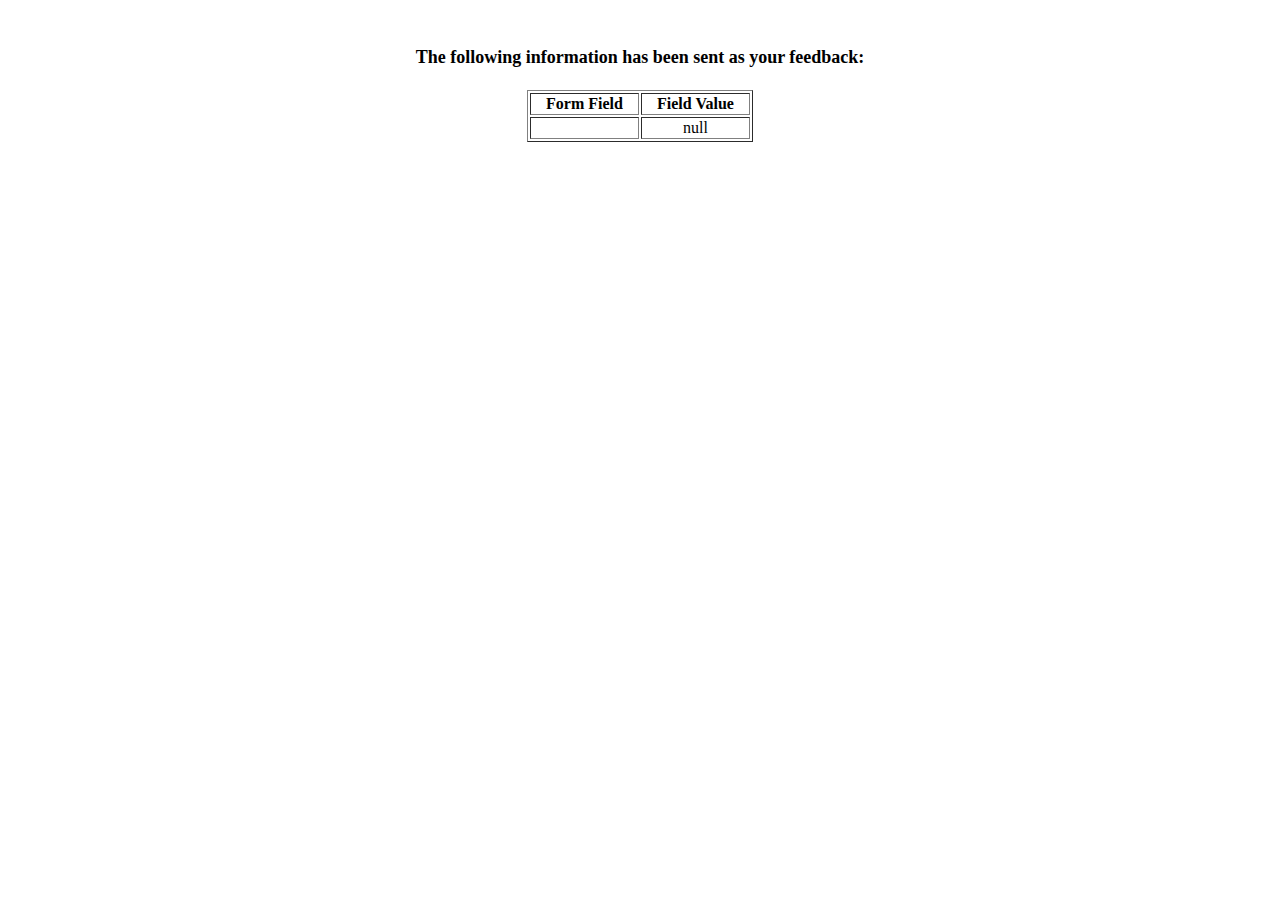
<file: show_data.html>
<html>
<head>
<title>Feedback Sent</title>
</head>
<body>
<p align=center>&nbsp;</p>
<h1 align=center><font size="+1">The following information has been sent as your
  feedback:</font></h1>

<table border="1" align=center width="226">
  <tr>
    <th align="center">Form Field</th>
    <th align="center">Field Value</th>
  </tr>

<script language="javascript">
var args = location.search.substr(1).split('&');
for (var i = 0; i < args.length; ++i) {
  var parts = args[i].split('=');
  if (parts != null) {
    var field = parts[0];
    var value = parts[1];
    if (value == null) {
      value = "null"
    }
    else {
      value = '"' + unescape(value.replace(/\+/g, ' ')) + '"';
    }

    document.writeln('<tr><td align="center">' + field + '</td>');
    document.writeln('<td align="center">' + value + '</td></tr>');
  }
}
</script>

<noscript>
<tr><td>
<p>You need to turn on Javascript in your browser.</p>

<p>In Microsoft Internet Explorer 4 or greater:</p>
<ul>
<li>From the "Tools" menu (in IE 4, it's the "View" menu), select "Internet Options".</li>
<li>Click on the "Security" tab.</li>
<li>Click on the "Custom Level" button. (In IE 4, select "Custom"
and then click on "Settings...".)</li>
<li>Under "Active scripting" make sure "Enable" is selected.</li>
</ul>

<p>In Netscape version 4 or greater:</p>
<ul>
<li>From the <b>Edit</b> menu, select <b>Preferences</b>.</li>
<li>In the <b>Category</b> list on the left, click on the word "Advanced".</li>
<li>In the panel on the right, make sure "Enable JavaScript" is checked.</li>
<li>Click the <b>OK</b> button.</li>
</ul>

</td></tr>
</noscript>

</table>
</body>
</html>
</file>
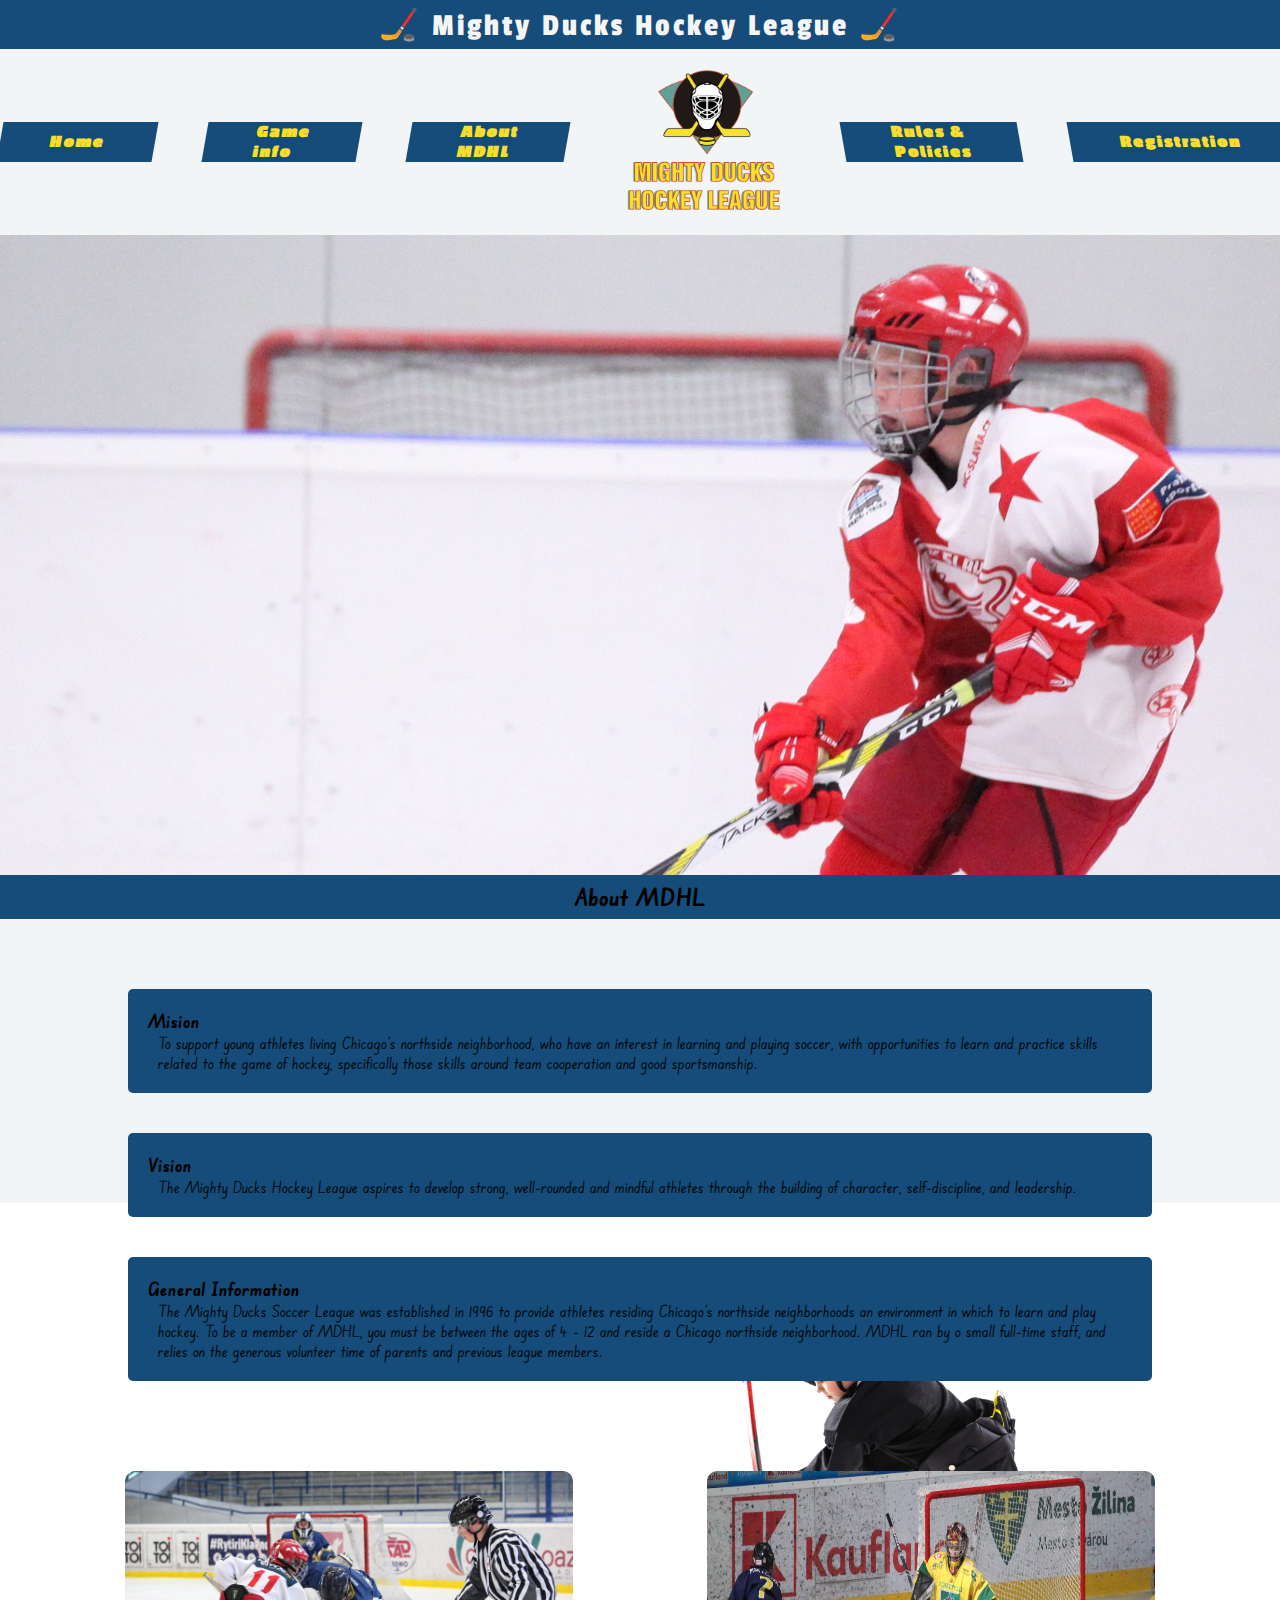
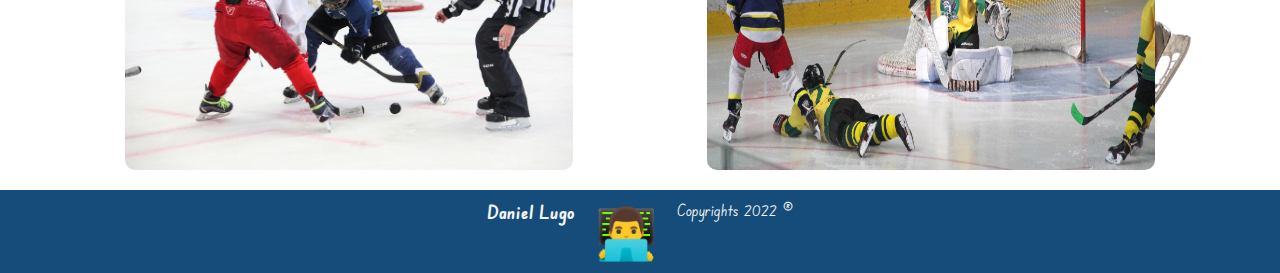
<file: pages/about.html>
<!DOCTYPE html>
<html lang="en">
<head>
    <!-- Favicon -->
    <link rel="shortcut icon" href="../assets/img/favicon.ico" type="image/x-icon">
    <meta charset="UTF-8">
    <meta http-equiv="X-UA-Compatible" content="IE=edge">
    <meta name="viewport" content="width=device-width, initial-scale=1.0">
    <!-- Fonts -->
    <link rel="preconnect" href="https://fonts.googleapis.com">
    <link rel="preconnect" href="https://fonts.gstatic.com" crossorigin>
    <link href="https://fonts.googleapis.com/css2?family=Edu+SA+Beginner:wght@400;700&display=swap" rel="stylesheet">
    <!-- Fonts titles -->
    <link rel="preconnect" href="https://fonts.googleapis.com">
    <link rel="preconnect" href="https://fonts.gstatic.com" crossorigin>
    <link href="https://fonts.googleapis.com/css2?family=Passion+One:wght@400;900&display=swap" rel="stylesheet">
    <!-- Styles -->
    <link rel="stylesheet" href="../styles/mdhl.css">
    <title>About MDHL</title>
</head>
<body>
    <header>
        <h1>🏒 Mighty Ducks Hockey League 🏒</h1>
        <nav class="container-header">
            <div class="nav-list">
                <div class="parallelogram-right">
                    <a class="nav-item" href="../index.html">Home</a>
                </div>
                <div class="parallelogram-right">
                    <a class="nav-item" href="./game_info.html">Game info</a>
                </div>
                <div class="parallelogram-right">
                    <a class="nav-item" href="#">About MDHL</a>
                </div>
            </div>
            <a href="../index.html"><img src="../assets/img/logoMightyducks-01.png" alt="logo" class="img-logo"></a>
            <div class="nav-list">
                <div class="parallelogram-left">
                    <a class="nav-item" href="./rules.html">Rules & Policies</a>
                </div>
                <div class="parallelogram-left">
                    <a class="nav-item" href="./registration.html">Registration</a>
                </div>
                <div class="parallelogram-left">
                    <a class="nav-item" href="./contact.html">Contact</a>
                </div>
            </div>
        </nav>
    </header>
    <main class="container-main-about">
        <div class="container-img-2"></div>
        <div class="container-title">
            <h2>About MDHL</h2>
        </div>
        <div class="container-about">
            <article class="article">
                <h3>Mision</h3>
                <p class="p-about">To support young athletes living Chicago's northside neighborhood, who have an
                    interest in
                    learning and playing soccer, with opportunities to learn and practice skills related to the game of
                    hockey, specifically those skills around team cooperation and good sportsmanship.</p>
            </article>
            <article class="article">
                <h3>Vision</h3>
                <p class="p-about">The Mighty Ducks Hockey League aspires to develop strong, well-rounded and mindful
                    athletes
                    through the building of character, self-discipline, and leadership.</p>
            </article>
            <article class="article">
                <h3>General Information</h3>
                <p class="p-about">The Mighty Ducks Soccer League was established in 1996 to provide athletes residing
                    Chicago's northside neighborhoods an environment in which to learn and play hockey. To be a
                    member of MDHL, you must be between the ages of 4 - 12 and reside a Chicago northside
                    neighborhood. MDHL ran by o small full-time staff, and relies on the generous volunteer time of
                    parents and previous league members.</p>
            </article>
        </div>
        <div class="container-img-about">
            <img class="img-about" src="../assets/img/design1_image1.jpg" alt="about img 1">
            <img class="img-about" src="../assets/img/design1_image2.jpg" alt="about img 2">
        </div>
    </main>
    <footer>
        <div>
            <h3><strong>Daniel Lugo</strong></h3>
            <p class="pc-img" >👨‍💻</p>
            <p>Copyrights 2022 &reg;</p>
        </div>
    </footer>
</body>
</html>
</file>
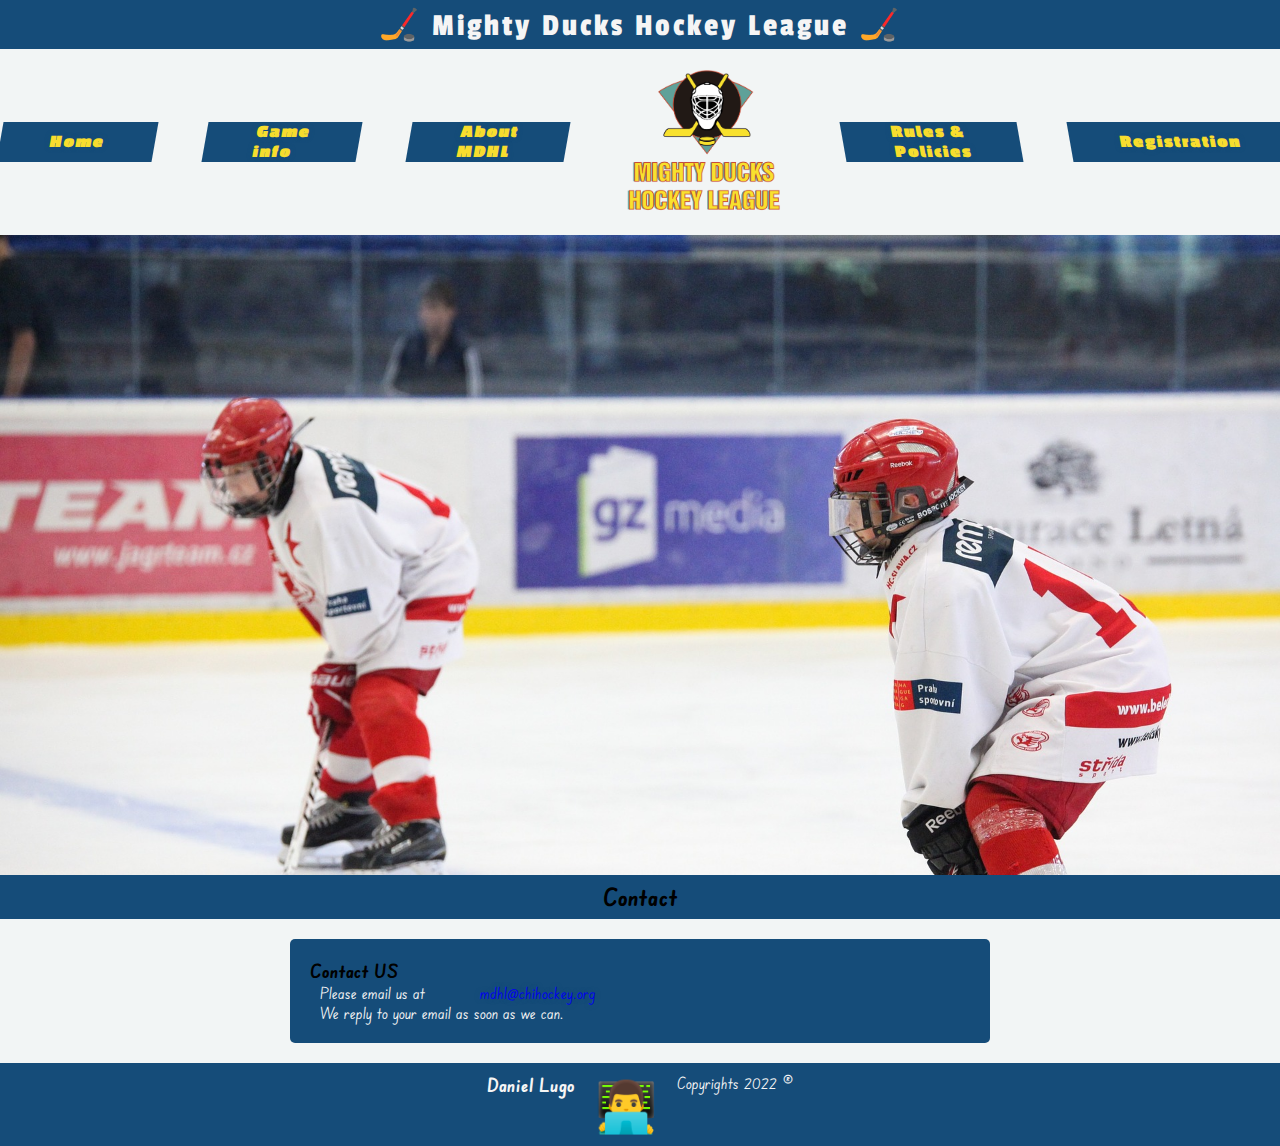
<file: pages/contact.html>
<!DOCTYPE html>
<html lang="en">
<head>
    <!-- Favicon -->
    <link rel="shortcut icon" href="../assets/img/favicon.ico" type="image/x-icon">
    <meta charset="UTF-8">
    <meta http-equiv="X-UA-Compatible" content="IE=edge">
    <meta name="viewport" content="width=device-width, initial-scale=1.0">
    <!-- Fonts -->
    <link rel="preconnect" href="https://fonts.googleapis.com">
    <link rel="preconnect" href="https://fonts.gstatic.com" crossorigin>
    <link href="https://fonts.googleapis.com/css2?family=Edu+SA+Beginner:wght@400;700&display=swap" rel="stylesheet">
    <!-- Fonts titles -->
    <link rel="preconnect" href="https://fonts.googleapis.com">
    <link rel="preconnect" href="https://fonts.gstatic.com" crossorigin>
    <link href="https://fonts.googleapis.com/css2?family=Passion+One:wght@400;900&display=swap" rel="stylesheet">
    <!-- Styles -->
    <link rel="stylesheet" href="../styles/mdhl.css">
    <title>Contact</title>
</head>
<body>
    <header>
        <h1>🏒 Mighty Ducks Hockey League 🏒</h1>
        <nav class="container-header">
            <div class="nav-list">
                <div class="parallelogram-right">
                    <a class="nav-item" href="../index.html">Home</a>
                </div>
                <div class="parallelogram-right">
                    <a class="nav-item" href="./game_info.html">Game info</a>
                </div>
                <div class="parallelogram-right">
                    <a class="nav-item" href="./about.html">About MDHL</a>
                </div>
            </div>
            <a href="../index.html"><img src="../assets/img/logoMightyducks-01.png" alt="logo" class="img-logo"></a>
            <div class="nav-list">
                <div class="parallelogram-left">
                    <a class="nav-item" href="./rules.html">Rules & Policies</a>
                </div>
                <div class="parallelogram-left">
                    <a class="nav-item" href="./registration.html">Registration</a>
                </div>
                <div class="parallelogram-left">
                    <a class="nav-item" href="#">Contact</a>
                </div>
            </div>
        </nav>
    </header>
    <main class="container-contact">
        <div class="container-img-3"></div>
        <div class="container-title">
            <h2>Contact</h2>
        </div>
        <div class="container-contact-info">
            <article class="article contact-area">
                <h3>Contact US</h3>
                <p>Please email us at <a href="mailto:mdhl@chihockey.org">mdhl@chihockey.org</a></p>
                <p>We reply to your email as soon as we can.</p>
            </article>
        </div>
    </main>
    <footer>
        <div>
            <h3><strong>Daniel Lugo</strong></h3>
            <p class="pc-img" >👨‍💻</p>
            <p>Copyrights 2022 &reg;</p>
        </div>
    </footer>
</body>
</html>
</file>
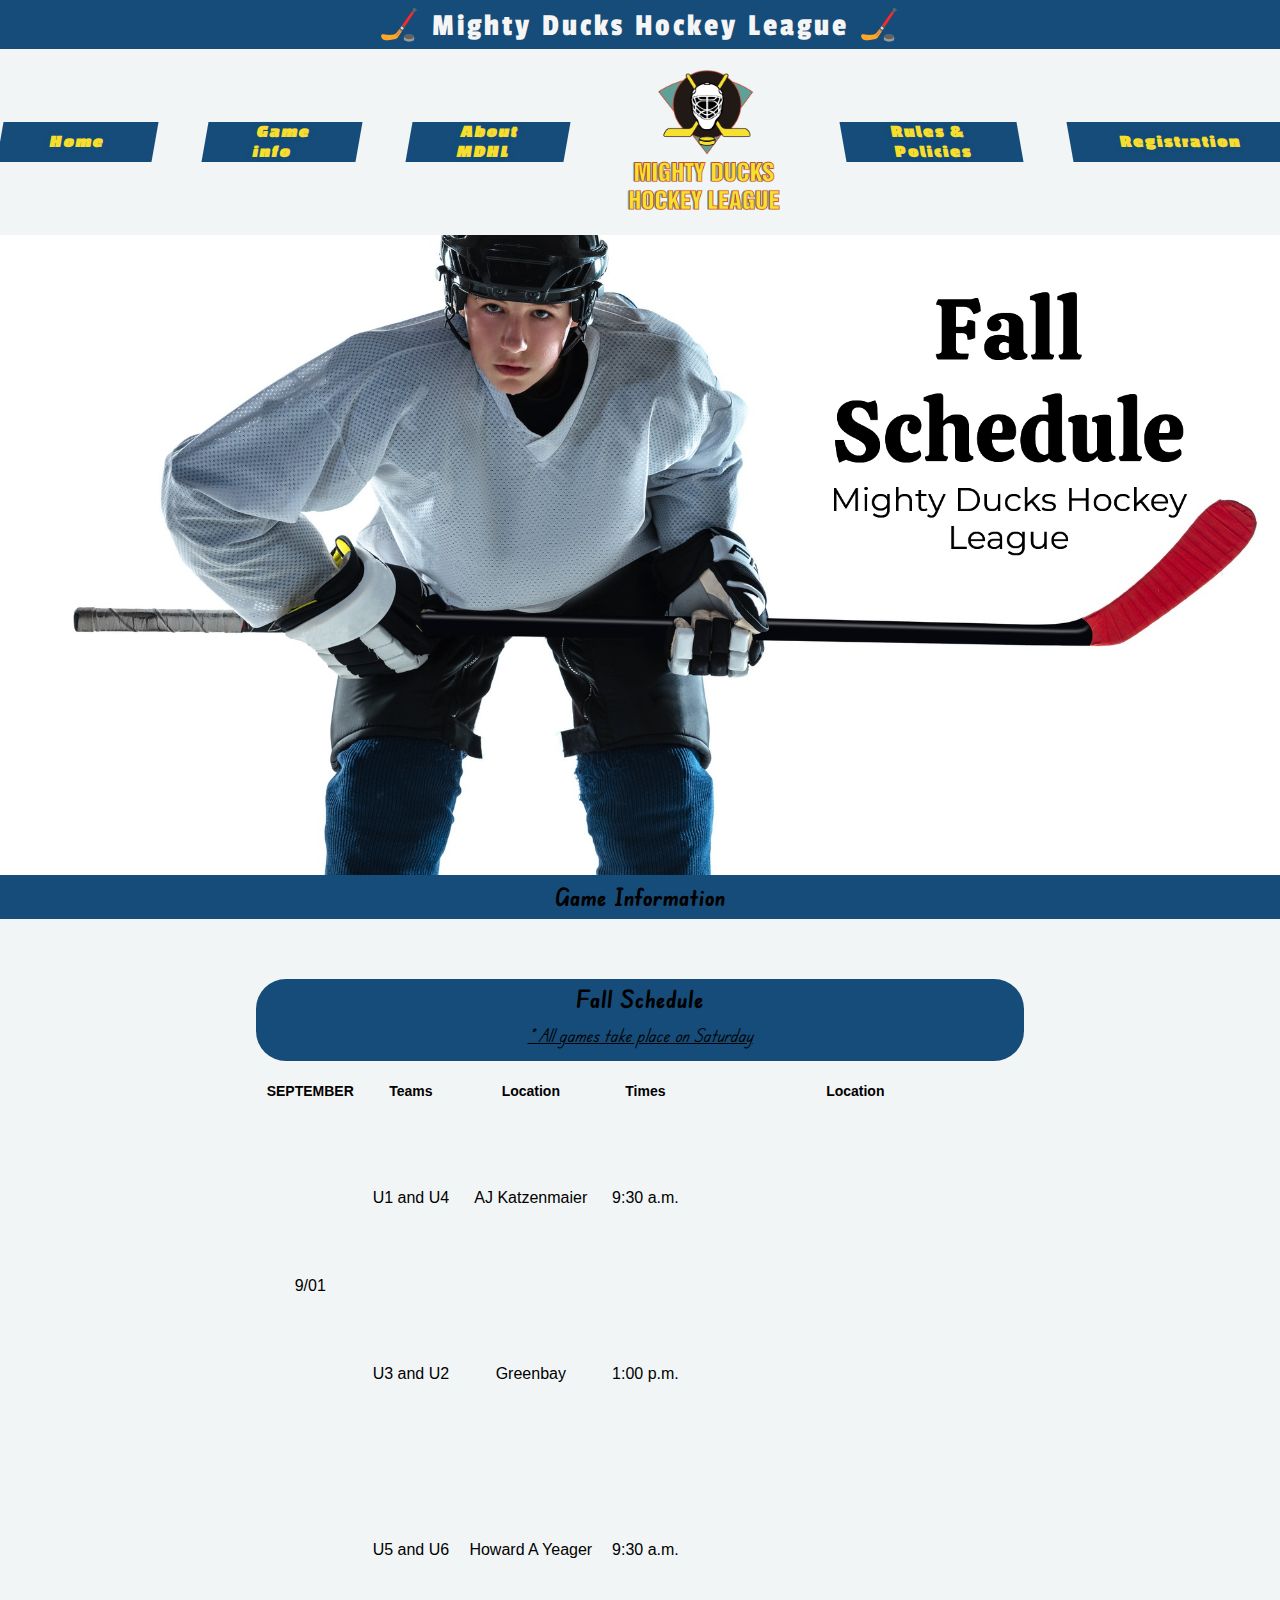
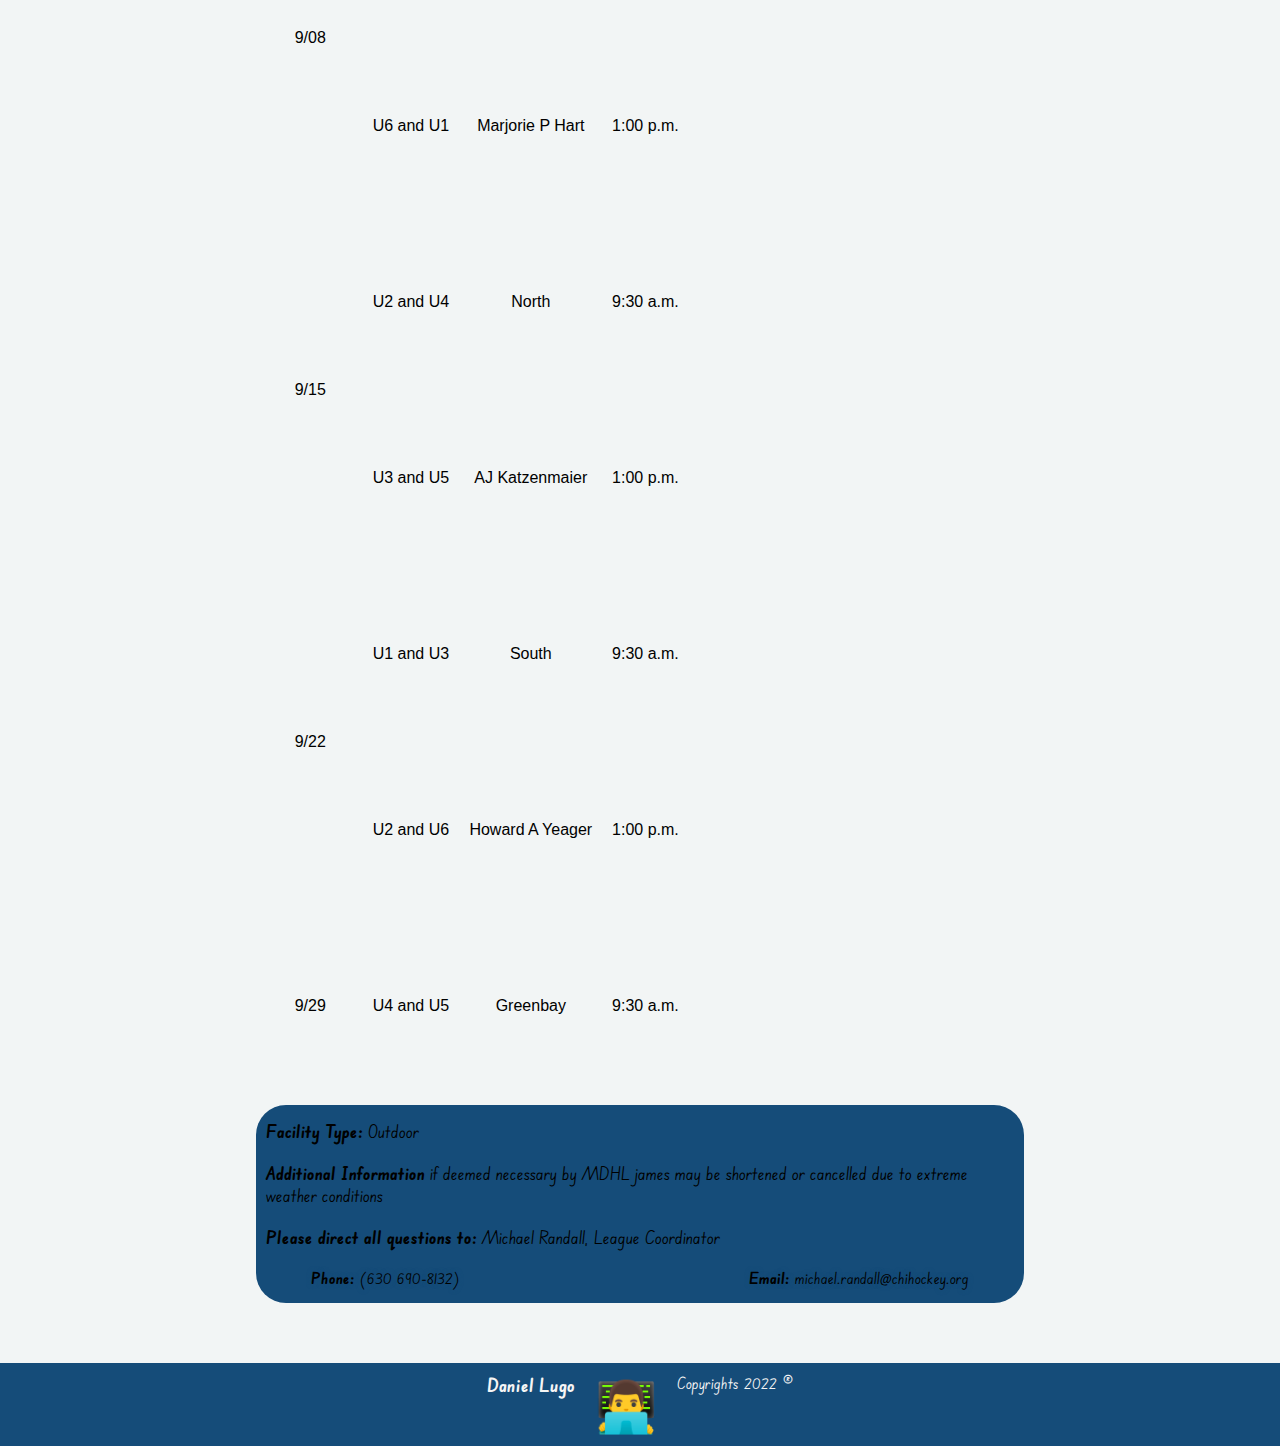
<file: pages/game_info.html>
<!DOCTYPE html>
<html lang="en">
<head>
    <!-- Favicon -->
    <link rel="shortcut icon" href="../assets/img/favicon.ico" type="image/x-icon">
    <meta charset="UTF-8">
    <meta http-equiv="X-UA-Compatible" content="IE=edge">
    <meta name="viewport" content="width=device-width, initial-scale=1.0">
    <!-- Fonts -->
    <link rel="preconnect" href="https://fonts.googleapis.com">
    <link rel="preconnect" href="https://fonts.gstatic.com" crossorigin>
    <link href="https://fonts.googleapis.com/css2?family=Edu+SA+Beginner:wght@400;700&display=swap" rel="stylesheet">
    <!-- Fonts titles -->
    <link rel="preconnect" href="https://fonts.googleapis.com">
    <link rel="preconnect" href="https://fonts.gstatic.com" crossorigin>
    <link href="https://fonts.googleapis.com/css2?family=Passion+One:wght@400;900&display=swap" rel="stylesheet">
    <!-- Styles -->
    <link rel="stylesheet" href="../styles/mdhl.css">
    <title>Game Information</title>
</head>
<body>
    <header>
        <h1>🏒 Mighty Ducks Hockey League 🏒</h1>
        <nav class="container-header">
            <div class="nav-list">
                <div class="parallelogram-right">
                    <a class="nav-item" href="../index.html">Home</a>
                </div>
                <div class="parallelogram-right">
                    <a class="nav-item" href="#">Game info</a>
                </div>
                <div class="parallelogram-right">
                    <a class="nav-item" href="./about.html">About MDHL</a>
                </div>
            </div>
            <a href="../index.html">
                <img src="../assets/img/logoMightyducks-01.png" alt="logo" class="img-logo">
            </a>
            <div class="nav-list">
                <div class="parallelogram-left">
                    <a class="nav-item" href="./rules.html">Rules & Policies</a>
                </div>
                <div class="parallelogram-left">
                    <a class="nav-item" href="./registration.html">Registration</a>
                </div>
                <div class="parallelogram-left">
                    <a class="nav-item" href="./contact.html">Contact</a>
                </div>
            </div>
        </nav>
    </header>
    <main class="container-main-info">
        <div class="container-img-4"></div>
        <div class="container-title">
            <h2>Game Information</h2>
        </div>
        <div class="container-info">
            <table class="tg">
                <caption>
                    <div class="container-detail-info" >
                        <h2 class="title-detail" >Fall Schedule</h2>
                        <p class="caption-title" >* All games take place on Saturday</p>
                    </div>
                </caption>
                <thead>
                  <tr>
                    <th class="tg-c3ow">SEPTEMBER</th>
                    <th class="tg-c3ow">Teams</th>
                    <th class="tg-0pky">Location</th>
                    <th class="tg-0pky">Times</th>
                    <th class="tg-0pky">Location</th>
                  </tr>
                </thead>
                <tbody>
                  <tr>
                    <td class="tg-xwyw" rowspan="2">9/01</td>
                    <td class="tg-c3ow">U1 and U4</td>
                    <td class="tg-0pky">AJ Katzenmaier</td>
                    <td class="tg-c3ow">9:30 a.m.</td>
                    <td><iframe src="https://www.google.com/maps/embed?pb=!1m18!1m12!1m3!1d9988.844269194435!2d-87.63636391065653!3d41.899283387761244!2m3!1f0!2f0!3f0!3m2!1i1024!2i768!4f13.1!3m3!1m2!1s0x880fd34e07f69da7%3A0x15e198c063fc787c!2sAJ%20Katzenmaier%20Elementary!5e0!3m2!1ses!2sar!4v1657736258414!5m2!1ses!2sar" width="300" height="150" style="border:0;" allowfullscreen="" loading="lazy" referrerpolicy="no-referrer-when-downgrade"></iframe></td>
                  </tr>
                  <tr>
                    <td class="tg-c3ow">U3 and U2</td>
                    <td class="tg-0pky">Greenbay</td>
                    <td class="tg-c3ow">1:00 p.m.</td>
                    <td><iframe src="https://www.google.com/maps/embed?pb=!1m18!1m12!1m3!1d2969.022795992304!2d-87.64002218426155!3d41.91386867115344!2m3!1f0!2f0!3f0!3m2!1i1024!2i768!4f13.1!3m3!1m2!1s0x880fd3407260c45b%3A0xb351205fae50c6f3!2sGreenbay%20Elementary!5e0!3m2!1ses!2sar!4v1657736504505!5m2!1ses!2sar" width="300" height="150" style="border:0;" allowfullscreen="" loading="lazy" referrerpolicy="no-referrer-when-downgrade"></iframe></td>
                  </tr>
                  <tr>
                    <td class="tg-nrix" rowspan="2">9/08</td>
                    <td class="tg-baqh">U5 and U6</td>
                    <td class="tg-0lax">Howard A Yeager</td>
                    <td class="tg-baqh">9:30 a.m.</td>
                    <td><iframe src="https://www.google.com/maps/embed?pb=!1m18!1m12!1m3!1d2968.585269407954!2d-87.66512358426134!3d41.92327347056452!2m3!1f0!2f0!3f0!3m2!1i1024!2i768!4f13.1!3m3!1m2!1s0x880fd2e37f852467%3A0xb6cb22b2f0358874!2sHoward%20A%20Yeager%20Elementary!5e0!3m2!1ses!2sar!4v1657736763435!5m2!1ses!2sar" width="300" height="150" style="border:0;" allowfullscreen="" loading="lazy" referrerpolicy="no-referrer-when-downgrade"></iframe></td>
                  </tr>
                  <tr>
                    <td class="tg-baqh">U6 and U1</td>
                    <td class="tg-0lax">Marjorie P Hart</td>
                    <td class="tg-baqh">1:00 p.m.</td>
                    <td><iframe src="https://www.google.com/maps/embed?pb=!1m18!1m12!1m3!1d2968.289653643668!2d-87.64816138426126!3d41.92962687016641!2m3!1f0!2f0!3f0!3m2!1i1024!2i768!4f13.1!3m3!1m2!1s0x880fd30f2637f9d7%3A0xdbff5d5dfcfcfa35!2sMarjorie%20P%20Hart%20Elementary!5e0!3m2!1ses!2sar!4v1657736854410!5m2!1ses!2sar" width="300" height="150" style="border:0;" allowfullscreen="" loading="lazy" referrerpolicy="no-referrer-when-downgrade"></iframe></td>
                  </tr>
                  <tr>
                    <td class="tg-nrix" rowspan="2">9/15</td>
                    <td class="tg-baqh">U2 and U4</td>
                    <td class="tg-0lax">North</td>
                    <td class="tg-baqh">9:30 a.m.</td>
                    <td><iframe src="https://www.google.com/maps/embed?pb=!1m18!1m12!1m3!1d2949.251561024749!2d-87.8422203842522!3d42.337159744539456!2m3!1f0!2f0!3f0!3m2!1i1024!2i768!4f13.1!3m3!1m2!1s0x880fed26d3692cf5%3A0x8611023901d6c74a!2sEvelyn%20Alexander%20School%20(K-3)!5e0!3m2!1ses!2sar!4v1657736616407!5m2!1ses!2sar" width="300" height="150" style="border:0;" allowfullscreen="" loading="lazy" referrerpolicy="no-referrer-when-downgrade"></iframe></td>
                  </tr>
                  <tr>
                    <td class="tg-baqh">U3 and U5</td>
                    <td class="tg-0lax">AJ Katzenmaier</td>
                    <td class="tg-baqh">1:00 p.m.</td>
                    <td><iframe src="https://www.google.com/maps/embed?pb=!1m18!1m12!1m3!1d9988.844269194435!2d-87.63636391065653!3d41.899283387761244!2m3!1f0!2f0!3f0!3m2!1i1024!2i768!4f13.1!3m3!1m2!1s0x880fd34e07f69da7%3A0x15e198c063fc787c!2sAJ%20Katzenmaier%20Elementary!5e0!3m2!1ses!2sar!4v1657736258414!5m2!1ses!2sar" width="300" height="150" style="border:0;" allowfullscreen="" loading="lazy" referrerpolicy="no-referrer-when-downgrade"></iframe></td>
                  </tr>
                  <tr>
                    <td class="tg-nrix" rowspan="2">9/22</td>
                    <td class="tg-baqh">U1 and U3</td>
                    <td class="tg-0lax">South</td>
                    <td class="tg-baqh">9:30 a.m.</td>
                    <td><iframe src="https://www.google.com/maps/embed?pb=!1m18!1m12!1m3!1d2950.1935229755536!2d-87.85678168425268!3d42.31707094580737!2m3!1f0!2f0!3f0!3m2!1i1024!2i768!4f13.1!3m3!1m2!1s0x880feccac2135a21%3A0x8ce88e90b96bbec1!2sSouth%20Elementary%20School%20(K-5)!5e0!3m2!1ses!2sar!4v1657736687522!5m2!1ses!2sar" width="300" height="150" style="border:0;" allowfullscreen="" loading="lazy" referrerpolicy="no-referrer-when-downgrade"></iframe></td>
                  </tr>
                  <tr>
                    <td class="tg-baqh">U2 and U6</td>
                    <td class="tg-0lax">Howard A Yeager</td>
                    <td class="tg-baqh">1:00 p.m.</td>
                    <td><iframe src="https://www.google.com/maps/embed?pb=!1m18!1m12!1m3!1d2968.585269407954!2d-87.66512358426134!3d41.92327347056452!2m3!1f0!2f0!3f0!3m2!1i1024!2i768!4f13.1!3m3!1m2!1s0x880fd2e37f852467%3A0xb6cb22b2f0358874!2sHoward%20A%20Yeager%20Elementary!5e0!3m2!1ses!2sar!4v1657736763435!5m2!1ses!2sar" width="300" height="150" style="border:0;" allowfullscreen="" loading="lazy" referrerpolicy="no-referrer-when-downgrade"></iframe></td>
                  </tr>
                  <tr>
                    <td class="tg-baqh">9/29</td>
                    <td class="tg-0lax">U4 and U5</td>
                    <td class="tg-0lax">Greenbay</td>
                    <td class="tg-baqh">9:30 a.m.</td>
                    <td><iframe src="https://www.google.com/maps/embed?pb=!1m18!1m12!1m3!1d2969.022795992304!2d-87.64002218426155!3d41.91386867115344!2m3!1f0!2f0!3f0!3m2!1i1024!2i768!4f13.1!3m3!1m2!1s0x880fd3407260c45b%3A0xb351205fae50c6f3!2sGreenbay%20Elementary!5e0!3m2!1ses!2sar!4v1657736504505!5m2!1ses!2sar" width="300" height="150" style="border:0;" allowfullscreen="" loading="lazy" referrerpolicy="no-referrer-when-downgrade"></iframe></td>
                  </tr>
                </tbody>
                </table>
              <div class="container-detail-info" >
                <p> <span>Facility Type:</span> Outdoor </p>
                <p><span>Additional Information</span> if deemed necessary by MDHL james may be shortened or cancelled due to extreme weather conditions</p>
                <p><span>Please direct all questions to: </span> Michael Randall, League Coordinator</p>
                <div class="info-contact" >
                  <a class="phone" href="tel:6306908132"><span>Phone:</span> (630 690-8132)</a>
                  <a  id="mail" href="mailto:michael.randall@chihockey.org"  > <span>Email:</span> michael.randall@chihockey.org</a>
                </div>
              </div>
            </div>
          <div>
        </div>
    </main>
    <footer>
        <div>
            <h3><strong>Daniel Lugo</strong></h3>
            <p class="pc-img" >👨‍💻</p>
            <p>Copyrights 2022 &reg;</p>
        </div>
    </footer>
    
</body>
</html>
</file>
<file: styles/mdhl.css>
html {
    font-size: 62,5%;
    /* 1rem = 10px */
    background-color: #F2F5F5;
}

*{
    padding: 0;
    margin: 0;
    box-sizing: border-box;
    font-family: 'Edu SA Beginner', cursive;
}

/* Index styles */

.img-logo {
    width: 11rem ;
}

.container-header{
    display: flex;
    justify-content:space-evenly;
    align-items: center;
}

a{
    text-decoration: none;
    /* background-color: #154c79; */
    text-shadow: 0 0 5px #154c79;
    padding: 0px 50px;
}

.nav-item{
    font-size: large;
    letter-spacing: 2px;
    font-family: 'Passion One', cursive;
    color: #f7dd2e;
    font-weight: 900;
}

.container-img{
    width: 100%;
    background-image: url(../assets/img/hockey1.jpg);
    height: 40rem;
    background-repeat: no-repeat;
    background-size:cover;
}

.container-title {
    display: flex;
    justify-content: space-evenly;
    background-color: whitesmoke;
    flex-direction: column-reverse;
}

footer{
    display: flex;
    align-items: center;
}

.container-events{
    display: flex;
}

h1 {
    text-align: center;
    font-weight: 400;
    background-color: #154c79;
    padding: 5px 0px;
    color: #f5f5f5;
    font-family: 'Passion One', cursive;
    letter-spacing: 3px;
}

.nav-list{
display: flex;
align-items: center;
gap: 0px 50px;
}

.parallelogram-right{
    height: 40px;
    transform: skew(-10deg);
    background: #154c79;
    display: flex;
    align-items: center;
}

.parallelogram-left{
    height: 40px;
    transform: skew(10deg);
    background: #154c79;;
    display: flex;
    align-items: center;
}

.parallelogram-right:hover{
    height: 40px;
    transform: skew(-10deg);
    background: #f7dd2e;;
    display: flex;
    align-items: center;
}

.nav-item:hover{
    color: #154c79;
    transform: scale(1.3);
}

.parallelogram-left:hover{
    height: 40px;
    transform: skew(10deg);
    background: #f7dd2e;;
    display: flex;
    align-items: center;
}

.container-title{
    text-align: center;
    background-color: #154c79;
    padding: 7px 10px;
}

.container-main{
    background-image: url(../assets/img/backHtml.jpg);
    background-size: cover;
}
.card{
    width: 350px;
    height: 600px;
    background-size: cover;
    display: flex;
    border-radius: 5px;
}

.img-card{
    background-image: url(../assets/img/design1_image1.jpg);
}

.img-card-1{
    background-image: url(../assets/img/news1.jpg);
    background-position: center;
}
.img-card-2{
    background-image: url(../assets/img/news2.jpg);
    background-position: center;
}
.img-card-3{
    background-image: url(../assets/img/news3.jpg);
}
.img-card-4{
    background-image: url(../assets/img/news4.jpg);
    background-position: center;
}
.img-card-5{
    background-image: url(../assets/img/news5.jpg);
    background-position: center;
}
.img-card-6{
    background-image: url(../assets/img/news6.jpg);
    background-position: center;
}

.img-card-7{
    background-image: url(../assets/img/news7.jpg);
    background-position: center;
}

.img-card-8{
    background-image: url(../assets/img/news8.jpg);
    background-position: center;
}

.t-events{
    align-self:end;
    padding: 2px 2px;
    background-color:#154c79;
    
}
.p-events {
    padding: 10px 2px;
    color:#F2F5F5;
    font-size: large;
    text-align: justify;
}

.container-events{
    display: flex;
    justify-content: space-around;
    margin-top:40px;
    flex-wrap: wrap;
}

.article{
    background-color:#154c79;
    padding: 20px 20px;
    border-radius: 5px;
    margin: 20px 0px;
    display: flex;
    flex-direction: column;
}

.article:hover{
    transform: scale(0.99);
    opacity: 90%;
}

footer{
    display: flex;
    justify-content: center;
    background-color: #154c79;
}

footer div {
    text-align: center;
    display: flex;
    padding: 10px 10px;
}

footer div h3,p{
    padding: 0px 10px;
    color: #f5f5f5;
}

/* Styles About MDHL */

.container-main-about{
    background-image: url(../assets/img/backAbout.jpg);
    background-size: contain;
    background-repeat: no-repeat;
    background-position: bottom;
}

.container-about{
    width: 80%;
    display: flex;
    flex-direction: column;
    margin: 50px 10%;
    justify-content: center;
}
.container-img-about{
    display: flex;
    justify-content:space-evenly;
}

.img-about{
    width: 35%;
    border-radius: 10px;
    margin: 20px 10px;
}

.img-about:hover{
    transform: scale(0.99);
}

.container-img-2{
    width: 100%;
    background-image: url(../assets/img/hockey2.jpg);
    height: 40rem;
    background-repeat: no-repeat;
    background-size:cover;
}

.p-about{
    color: black;
}

/* Styles Contact */

.container-img-3{
    width: 100%;
    background-image: url(../assets/img/hockey3.jpg);
    height: 40rem;
    background-repeat: no-repeat;
    background-size:cover;
}
.container-contact{
    background-color: #F2F5F5;
}
.container-contact-info{
    display: flex;
    justify-content: center;
}
.contact-area{
    width: 700px;
}

/* Styles Game info */

.container-img-4{
    width: 100%;
    background-image: url(../assets/img/game-info.png);
    height: 40rem;
    background-repeat: no-repeat;
    background-size:cover;
    background-position:0px -200px;
}

.tg  {
    border: none;
    text-align: center;
}
.tg td{
    border:none;
    font-family:Arial, 
    sans-serif;
    font-size:16px;
    overflow:hidden;
    padding:10px 5px;
    word-break:normal;
}
.tg th{
    border: none;
    font-family:Arial, sans-serif;
    font-size:14px;
    font-weight:bold;
    overflow:hidden;
    padding:10px 5px;
    word-break:normal;
}

.container-info{
    background-color: #F2F5F5;
    display: flex;
    flex-direction: column;
    justify-content: center;
    margin: 50px 20%
}

.container-detail-info{
    display: flex;
    flex-direction: column;
    background-color: #154c79;
    border-radius: 30px;
    padding: 5px 0px;
    margin: 10px 0px;
}

.container-detail-info p {
    margin: 10px 0px ;
    color: black;
    font-size: 18px;
}

.container-detail-info span{
    font-weight: bold;
}

.caption-title{
    text-decoration: underline;
    color: black;
    font-style: italic;
    font-size: 25px;
}
.info-contact{
    display: flex;
    justify-content: space-between;
    padding: 10px 5px;
}

.info-contact span{
    font-weight: bold;
}

.phone {
    color: black;
}

#mail{
text-decoration: none;
color: black;
}

/* Rules Style */
.container-img-5{
    width: 100%;
    background-image: url(../assets/img/rules.jpg);
    height: 40rem;
    background-repeat: no-repeat;
    background-size:cover;
    background-position: center;
}

.rules-subtitle {
    text-align: center;
    margin-top: 20px;
}

.container-rules {
    display: flex;
    flex-direction: column;
    margin: 50px 20%;

}

.p-rules{
    color: black;
    text-align: justify;
    padding: 10px 10px;
    font-size: 20px;
}

.title-be{
    padding: 20px 0px;
}


.no-disc {
    list-style: none;
    margin-left: 20px;
}

.disc {
    list-style-type: circle;
    margin-left: 35px;
}

.subtitle-list {
    font-weight: bold;
}

ol li {
    margin: 15px 0px;
    list-style-position: inside;
    font-size: 20px;
}

ul li {
    font-size: 20px;
}

.pc-img{
    font-size: 50px;
}

/* Styles Registration */

.container-img-form{
    width: 100%;
    background-image: url(../assets/img/formImg.jpg);
    height: 40rem;
    background-repeat: no-repeat;
    background-size:cover;
    background-position: 0px -200px;
}

.registration-form{
    display: flex;
    justify-content: center;
}

.form-reg{
    display: flex;
    flex-direction: column;
    align-items:stretch;
    width:45%;
    margin: 20px 0px;
    padding: 20px 20px;
    text-align: justify;
    background-color: #3276ad;
    border-radius: 30px;
}

label{
    font-size: larger;
}

.form-name{
    display: flex;
    padding: 0px 0px 10px 0px;
    justify-content: space-between;
}

.input-name{
    width: 250px;
}

.street-address {
    padding: 0px 0px 10px 0px;
    display: flex;
    justify-content: space-between;
}
.input-address{
    width: 85%;
}

.contract-img {
    width: 170px;
    align-self: center;
    padding-bottom: 30px;
}

.form-grade{
    padding: 0px 0px 10px 0px;
}
.form-grade input{
    margin-left: 5px;
}

.form-city{
    display: flex;
    justify-content: space-between;
    padding: 0px 0px 10px 0px;
}
.city{
    width: 350px;
}
.zip{
    width: 250px;
}

.form-birth{
    display: flex;
    justify-content: space-between;
    margin-bottom: 10px;
}
.gender-box{
    width: 300px;
}

.grade-1th{
    padding-left: 50px;
}
.sub-school{
    margin-top: 30px;
    margin-bottom: 10px;
}
fieldset{
    border: none;
}
.container-school{
    margin-bottom: 30px;
}
.title-school{
    font-weight: bold;
    font-size: larger;
    margin-bottom: 10px;
}
.select-school{
    width: 300px;
}
.select-school option {
    font-size: 20px;
}

.signature, .date-signature {
    display: table-row;
}

.signature input {
    width: 450px;
    margin-top: 20px;
    margin-bottom: 10px;
}

.submit-button{
    width: 200px;
    align-self: center;
    font-size: 25px;
    font-weight: bold;
    background-color: #154c79;
    color: #f7dd2e;
    border: none;
    padding: 10px 0px;
    font-family: 'Passion One', cursive;
    cursor:pointer;
    letter-spacing: 2px;
    border-radius: 30px;
}

.submit-button:hover {
    font-weight: bold;
    color: #154c79;
    background-color: #f7dd2e;
}

.sub-position{
    margin-bottom: 10px;
}

.position-box{
    display: flex;
    flex-direction: column;
}
.position-box-left{
    display: inline-block;
    flex-direction: column;
    margin-bottom: 5px;
    font-size: larger;
}

.position-box-right{
    margin-bottom: 5px;
    font-size: larger;
}
.midfield-box{
    margin-left: 50px;
}

.goalkeeper-box{
    margin-left: 56px;
}

.uniform{
    margin-top: 25px;
    margin-bottom: 10px;
}

.uni-row {
    margin-bottom: 5px;
    font-size: larger;
}

.uni-right{
    margin-left: 40px;
}
.uni-right-l {
    margin-left: 19px;
}
.uni-right-e {
    margin-left: 36px;
}

.permission {
    margin-top: 30px;
    margin-bottom: 10px;
}
.permission-section p {
   margin-left: 0px;
   font-size: large;
   color: black;
}
</file>
